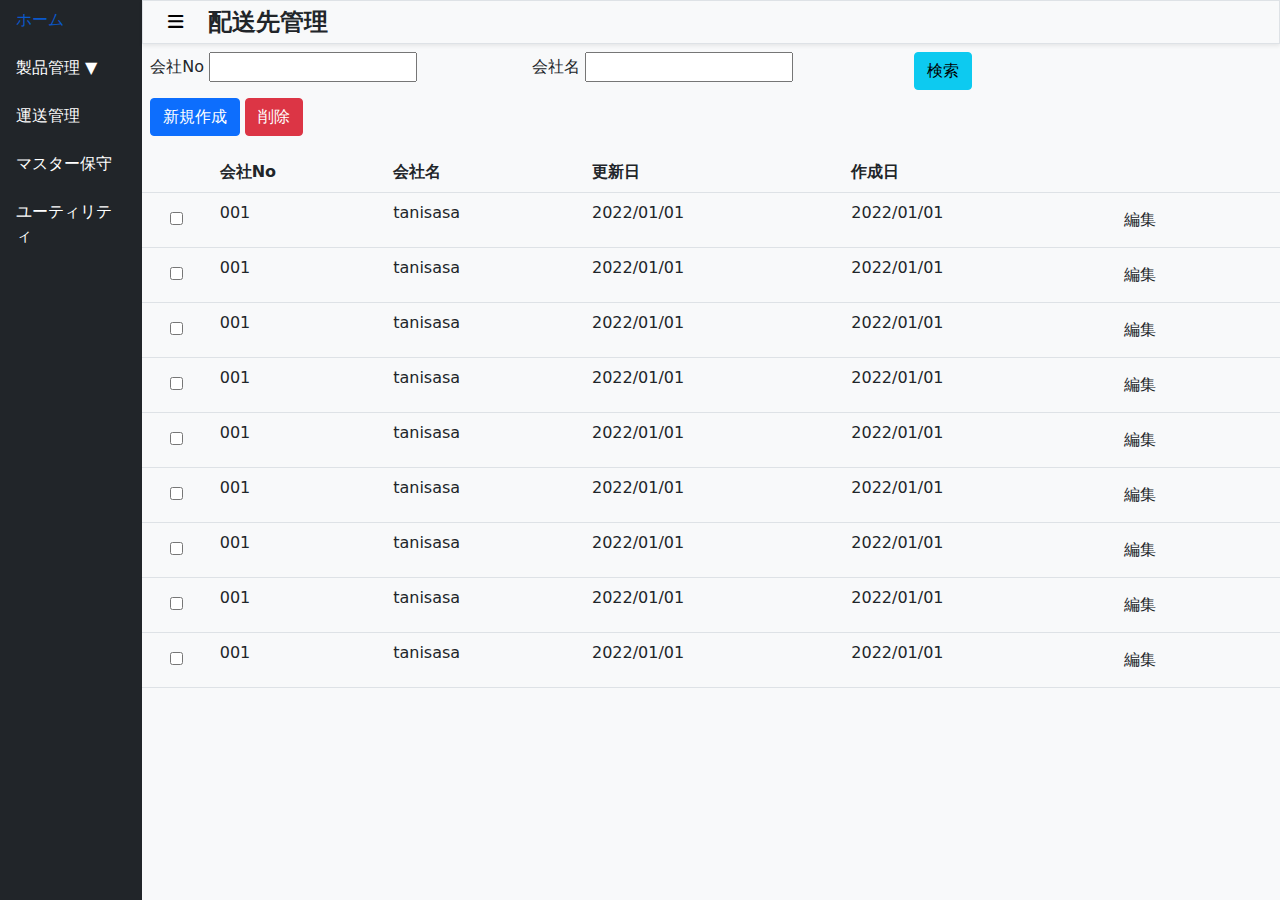
<file: app/view/master.html>
<!doctype html>
<html lang="ja" class="h-100">

<!-- 参考：https://office54.net/iot/bootstrap5/template-sidemenu-create -->

<head>
    <meta charset="utf-8">
    <meta name="viewport" content="width=device-width, initial-scale=1">
    <title>サイドバー</title>
    <link rel="stylesheet" href="../public/bootstrap/css/bootstrap-grid.css" rel="stylesheet">
    <link rel="stylesheet" href="../public/bootstrap/css/bootstrap-grid.min.css" rel="stylesheet">
    <link rel="stylesheet" href="../public/bootstrap/css/bootstrap-grid.rtl.css" rel="stylesheet">
    <link rel="stylesheet" href="../public/bootstrap/css/bootstrap-grid.rtl.min.css" rel="stylesheet">
    <link rel="stylesheet" href="../public/bootstrap/css/bootstrap-reboot.css" rel="stylesheet">
    <link rel="stylesheet" href="../public/bootstrap/css/bootstrap-reboot.min.css" rel="stylesheet">
    <link rel="stylesheet" href="../public/bootstrap/css/bootstrap-reboot.rtl.css" rel="stylesheet">
    <link rel="stylesheet" href="../public/bootstrap/css/bootstrap-reboot.rtl.min.css" rel="stylesheet">
    <link rel="stylesheet" href="../public/bootstrap/css/bootstrap-utilities.css" rel="stylesheet">
    <link rel="stylesheet" href="../public/bootstrap/css/bootstrap-utilities.min.css" rel="stylesheet">
    <link rel="stylesheet" href="../public/bootstrap/css/bootstrap-utilities.rtl.css" rel="stylesheet">
    <link rel="stylesheet" href="../public/bootstrap/css/bootstrap-utilities.rtl.min.css" rel="stylesheet">
    <link rel="stylesheet" href="../public/bootstrap/css/bootstrap.min.css" rel="stylesheet">
    <link rel="stylesheet" href="../public/bootstrap/css/bootstrap.css" rel="stylesheet">
    <link rel="stylesheet" href="../public/bootstrap/css/bootstrap.rtl.css" rel="stylesheet">
    <link rel="stylesheet" href="../public/bootstrap/css/bootstrap.rtl.min.css" rel="stylesheet">

    <script src="../public/bootstrap/js/bootstrap.bundle.js"></script>
    <script src="../public/bootstrap/js/bootstrap.bundle.min.js"></script>
    <script src="../public/bootstrap/js/bootstrap.esm.js"></script>
    <script src="../public/bootstrap/js/bootstrap.esm.min.js"></script>
    <script src="../public/bootstrap/js/bootstrap.js"></script>
    <script src="../public/bootstrap/js/bootstrap.min.js"></script>


    <!-- CSSの設定ファイル -->
    <link rel="stylesheet" href="../public/css/common.css">
    <link rel="stylesheet" href="https://cdnjs.cloudflare.com/ajax/libs/font-awesome/6.0.0/css/all.min.css">
    <!-- JSの設定ファイル -->
    <script src="../public/js/jquery.min.js"></script>
    <script src="../public/js/common.js"></script>
    <script src="../public/js/jquery.tabletojson.min.js"></script>

</head>

<body class="h-100">
    <!-- <header class="w-100 d-flex justify-content-between align-items-center bg-light px-3">
        <ul class="navbar-nav d-flex flex-row">
            <li class="nav-item mx-3 text-muted active"><a href="#" class="nav-link text-secondary">New</a></li>
            <li class="nav-item mx-3 text-muted"><a href="#" class="nav-link text-secondary">Login</a></li>
        </ul>
    </header> -->
    <div class="d-flex flex-row w-100" style="height: calc(100% - 0px)">
        <nav class="bg-dark sideber">
            <ul class="nav flex-column m-0">
                <li class="nav-item mb-2"><a href="#" class="nav-link">ホーム</a></li>
                <li class="nav-item mb-2"><a href="#" id="mst_prd" class="nav-link">製品管理 ▼</a></li>
                <ul id="prd-toggle">
                    <li class="nav-item mb-1"><a href="#" class="nav-link nav-link-child">生産管理</a></li>
                    <li class="nav-item mb-1"><a href="#" class="nav-link nav-link-child">出荷管理</a></li>
                </ul>
                <li class="nav-item mb-2"><a href="#" class="nav-link">運送管理</a></li>
                <li class="nav-item mb-2"><a href="#" class="nav-link">マスター保守</a></li>
                <li class="nav-item mb-2"><a href="#" class="nav-link">ユーティリティ</a></li>
            </ul>
        </nav>
        <!-- メインコンテンツ -->
        <main class="w-100 bg-light" id="maincontent">
            <!-- タイトルバー -->
            <div class="border shadow-sm d-flex flex-row align-items-center bg-light">
                <div class="navbar-brand toggle-menu">
                    <button class="btn btn-light btn-sm" id="toggle"><i class="fas fa-bars fa-lg"></i></button>
                </div>
                <div class="fs-4 fw-bold">配送先管理</div>
            </div>

            <!-- コンテンツ -->
            <div class="m-2 align-middle">
                <form action="" class="form-group">
                    <div class="row">
                        <div class="col">
                            <label>会社No</label>
                            <input type="text" name="no">
                        </div>
                        <div class="col">
                            <label>会社名</label>
                            <input type="text" name="name">
                        </div>
                        <div class="col">
                            <button class="btn btn-info">検索</button>
                        </div>
                    </div>
                </form>
            </div>

            <div class="m-2">
                <button class="btn btn-primary">新規作成</button>
                <button class="btn btn-danger">削除</button>
            </div>

            <div class="chart mt-3">
                <table class="table">
                    <tr>
                        <th></th>
                        <th>会社No</th>
                        <th>会社名</th>
                        <th>更新日</th>
                        <th>作成日</th>
                        <th></th>
                    </tr>
                    <tr>
                        <td class="text-center align-middle"><input type="checkbox"></td>
                        <td>001</td>
                        <td>tanisasa</td>
                        <td>2022/01/01</td>
                        <td>2022/01/01</td>
                        <td><button class="btn">編集</button></td>
                    </tr>
                    <tr>
                        <td class="text-center align-middle"><input type="checkbox"></td>
                        <td>001</td>
                        <td>tanisasa</td>
                        <td>2022/01/01</td>
                        <td>2022/01/01</td>
                        <td><button class="btn">編集</button></td>
                    </tr>
                    <tr>
                        <td class="text-center align-middle"><input type="checkbox"></td>
                        <td>001</td>
                        <td>tanisasa</td>
                        <td>2022/01/01</td>
                        <td>2022/01/01</td>
                        <td><button class="btn">編集</button></td>
                    </tr>
                    <tr>
                        <td class="text-center align-middle"><input type="checkbox"></td>
                        <td>001</td>
                        <td>tanisasa</td>
                        <td>2022/01/01</td>
                        <td>2022/01/01</td>
                        <td><button class="btn">編集</button></td>
                    </tr>
                    <tr>
                        <td class="text-center align-middle"><input type="checkbox"></td>
                        <td>001</td>
                        <td>tanisasa</td>
                        <td>2022/01/01</td>
                        <td>2022/01/01</td>
                        <td><button class="btn">編集</button></td>
                    </tr>
                    <tr>
                        <td class="text-center align-middle"><input type="checkbox"></td>
                        <td>001</td>
                        <td>tanisasa</td>
                        <td>2022/01/01</td>
                        <td>2022/01/01</td>
                        <td><button class="btn">編集</button></td>
                    </tr>
                    <tr>
                        <td class="text-center align-middle"><input type="checkbox"></td>
                        <td>001</td>
                        <td>tanisasa</td>
                        <td>2022/01/01</td>
                        <td>2022/01/01</td>
                        <td><button class="btn">編集</button></td>
                    </tr>
                    <td class="text-center align-middle"><input type="checkbox"></td>
                    <td>001</td>
                    <td>tanisasa</td>
                    <td>2022/01/01</td>
                    <td>2022/01/01</td>
                    <td><button class="btn">編集</button></td>
                    </tr>
                    <tr>
                        <td class="text-center align-middle"><input type="checkbox"></td>
                        <td>001</td>
                        <td>tanisasa</td>
                        <td>2022/01/01</td>
                        <td>2022/01/01</td>
                        <td><button class="btn">編集</button></td>
                    </tr>
                </table>
            </div>

        </main>


    </div>
</body>

</html>
</file>
<file: app/public/css/common.css>
header {
  height: 50px;
  box-shadow: 0px 0px 5px 0px hsla(0, 0%, 7%, 0.3);
}

nav {
  width: 160px;
}

.nav-link {
  color: white;
  /* background-color: rgba(255, 255, 255, 0.493); */
}

.nav-link-child {
  padding: 0%;
  margin-left: 10%;
  margin-left: 10%;
}

main {
  transition: 0.3s all ease;
}

ul>ul {
  padding: 0%;
  margin-left: 10%;
  height: 0;
  opacity: 0;
  visibility: hidden;
}

.prd-open {
  /* display: inline; */
  height: 4em;
  opacity: 1;
  visibility: visible;
}

main .chart{
  overflow: auto;
  height: 70vh;
}
</file>
